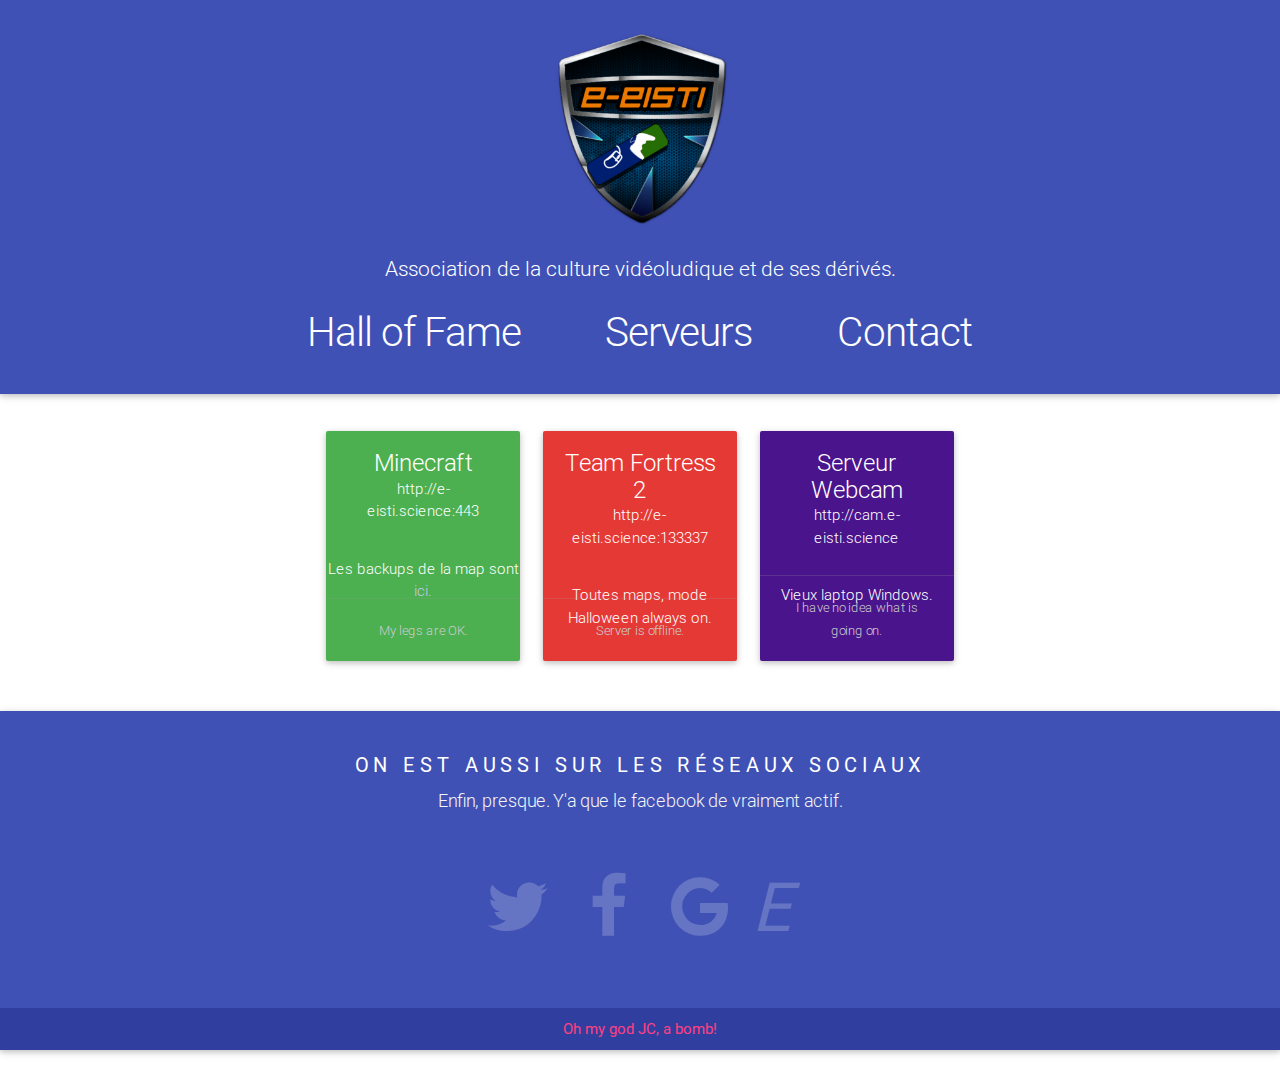
<file: serverstats.html>
<!DOCTYPE html>
<html>
	<head>
		<title>E-Eisti - Infos Serveurs</title>
		<meta http-equiv="Content-Type" content="text/html; charset=UTF-8">
		<meta name="viewport" content="width=device-width, initial-scale=1">
		<meta http-equiv="X-UA-Compatible" content="IE=edge">
		<meta name="msapplication-tap-highlight" content="no">
		<meta name="description" content="Association de la culture vidéoludique et de ses dérivés.">
		<meta charset="UTF-8"/>

		<!-- Favicons-->
		<link rel="apple-touch-icon-precomposed" href="images/favicon/apple-touch-icon-152x152.png">
		<meta name="msapplication-TileColor" content="#3F51B5">
		<meta name="msapplication-TileImage" content="images/favicon/mstile-144x144.png">
		<link rel="icon" href="images/favicon/favicon-32x32.png" sizes="32x32">
		<!--  Android 5 Chrome Color-->
		<meta name="theme-color" content="#3F51B5">
		
		<!-- CSS -->
		<link type="text/css" rel="stylesheet" href="css/materialize.min.css"  media="screen,projection"/>
		<link type="text/css" rel="stylesheet" href="css/ee.css"  media="screen,projection"/>
  		<link rel="stylesheet" href="https://maxcdn.bootstrapcdn.com/font-awesome/4.4.0/css/font-awesome.min.css">
		
	</head>



	<body style="">

		

	<div class="hiddendiv common"></div>
	<header class="header indigo z-depth-1">
	<a href="index.html"><img style="" alt="" src="./images/eeisti.png"></a>
	<h1>Association de la culture vidéoludique et de ses dérivés.</h1>

	


	   <nav class="indigo" >
	    <div class="nav-wrapper">
	      <a style="position:fixed;left:10px;top:0;background-color: #3F51B5;z-index:500" href="#" data-activates="mobile-demo" class="button-collapse"><i class="material-icons">menu</i></a>
	      <ul class="right hide-on-med-and-down">
	        <li><a href="halloffame.html">Hall of Fame</a></li>
	        <li><a href="serverstats.html">Serveurs</a></li>
	        <li><a class="modal-trigger" href="#modal1">Contact</a></li>
	      </ul>
	      <ul class="side-nav" id="mobile-demo">
	        <li><a href="halloffame.html">LANs</a></li>
	        <li><a href="serverstats.html">Serveurs</a></li>
	        <li><a class="modal-trigger" href="#modal1">Contact</a></li>
	      </ul>
	    </div>
	  </nav>
          
        

	</header>

	 <!-- Modal Structure -->
	  <div id="modal1" class="modal">
	    <div class="modal-content">
	      <h4>Contacter l'association</h4>
	      <center>
			<p>On vous répondra, éventuellement.</p>
			<p>
			EISTI
			<br>
			Avenue du Parc
			<br>
			Cergy-Pontoise, France
			<br>
			<a href="mailto:contact.eeisti@gmail.com">contact.eeisti@gmail.com</a>
			</p>
			<div id="mapwrap">
			
			</iframe>
			</div>
	       </center>
	      </div>
	    <div class="modal-footer">
	      <a href="#!" class=" modal-action modal-close waves-effect waves-green btn-flat">Fermer</a>
	    </div>
	  </div>


	<div id="index-banner" class="section fade-in" style="display: block; opacity: 1;">
	<div class="container">


	<div class="container fade-in" style="display: block; opacity: 1;">
	<div class="section featured-media">
	<div class="row">

		<div class="col s12 m4">
		<div class="card green">
		<div class="card-content white-text">
		<span class="card-title">
		Minecraft
		</span>
		<p class="white-text" style="font-weight:300">http://e-eisti.science:443</p>
		</div>
		<p class="white-text" style="font-weight:300">
			Les backups de la map sont <a href="http://mc.e-eisti.science/map"> ici.</a>
		</p>
		<div class="card-action">
		<span class="updated-on">My legs are OK.</span>
		</div>
		</div>
		</div>


		<div class="col s12 m4">
		<div class="card red darken-1">
		<div class="card-content white-text">
		<span class="card-title">
		Team Fortress 2
		</span>
		<p class="white-text" style="font-weight:300">http://e-eisti.science:133337</p>
		</div>
		<p class="white-text" style="font-weight:300">
			Toutes maps, mode Halloween always on.</a>
		</p>
		<div class="card-action">
		<span class="updated-on">Server is offline.</span>
		</div>
		</div>
		</div>

		<div class="col s12 m4">
		<div class="card purple darken-4">
		<div class="card-content white-text">
		<span class="card-title">
		Serveur Webcam
		</span>
		<p class="white-text" style="font-weight:300">http://cam.e-eisti.science</p>
		</div>
		<p class="white-text" style="font-weight:300">
			Vieux laptop Windows.</a>
		</p>
		<div class="card-action">
		<span class="updated-on">I have no idea what is going on.</span>
		</div>
		</div>
		</div>


	</div>
	
	</div>


	</div>
	</div>
	
		<footer class="indigo z-depth-1">
		<div class="container">
		<div class="row get-in-touch">
			<div class="col l12 s12">
			<h5 class="white-text">On est aussi sur les réseaux sociaux</h5>
			<p class="grey-text text-lighten-4"> Enfin, presque. Y'a que le facebook de vraiment actif.</p>
			<div class="follow_us">
			<a target="_blank" href="https://twitter.com/EEISTI">
			<i class="fa fa-twitter"></i>
			</a>
			<a target="_blank" href="https://www.facebook.com/assoc.eeisti">
			<i class="fa fa-facebook"></i>
			</a>
			<a target="_blank" href="https://groups.google.com/d/forum/e-eisti-gp">
			<i class="fa fa-google"></i>
			</a>
			<a target="_blank" href="http://eistiens.net/associations/E-Eisti/">
			<i>E</i>
			</a>
			</div>
			</div>
		</div>
		</div>

		<div class="footer-copyright indigo darken-2">
		<div class="container">
		<a href="bomb.html">Oh my god JC, a bomb!</a>
		</div>
		</div>
	</footer>
	

<div class="drag-target" style="left: 0px;"></div>

<script type="text/javascript" src="./js/jquery-2.1.1.min.js"></script>
<script type="text/javascript" src="./js/materialize.min.js"></script>
<script>
$(document).ready(function(){
	$(".button-collapse").sideNav();
	$('.modal-trigger').leanModal();
	//$("#mapwrap").load("<iframe scrolling=\"no\" width=\"100%\" height=\"300\" frameborder=\"0\" src=\"https://www.google.es/maps?t=m&ie=UTF8&ll=49.034689,2.070966&spn=0.004741,0.013078&z=17&output=embed\" marginwidth=\"0\" marginheight=\"0\"></iframe>");
});
</script>

</body>
</html>
</file>
<file: css/ee.css>
body {
    color: #212121;
}
a {
    color: #FF4081;
}


@font-face {
  font-family: 'Material Icons';
  font-style: normal;
  font-weight: 400;
  src: url(../font/material-icons/MaterialIcons-Regular.eot); /* For IE6-8 */
  src: local('Material Icons'),
       local('MaterialIcons-Regular'),
       url(../font/material-icons/MaterialIcons-Regular.woff2) format('woff2'),
       url(../font/material-icons/MaterialIcons-Regular.woff) format('woff'),
       url(../font/material-icons/MaterialIcons-Regular.ttf) format('truetype');
}

.material-icons {
  font-family: 'Material Icons';
  font-weight: normal;
  font-style: normal;
  font-size: 24px;  /* Preferred icon size */
  display: inline-block;
  width: 1em;
  height: 1em;
  line-height: 1;
  text-transform: none;
  letter-spacing: normal;
  word-wrap: normal;

  /* Support for all WebKit browsers. */
  -webkit-font-smoothing: antialiased;
  /* Support for Safari and Chrome. */
  text-rendering: optimizeLegibility;

  /* Support for Firefox. */
  -moz-osx-font-smoothing: grayscale;

  /* Support for IE. */
  font-feature-settings: 'liga';
}

.section-title {
    font-size: 22px;
    font-weight: 400;
    margin-bottom: 1em;
    position: relative;
    text-align: left;
}
.section-title:before {
    border-bottom: 4px solid #DDDDDD;
    content: "";
    left: 0;
    position: absolute;
    top: 50%;
    width: 100%;
}
.section-title span {
    background: none repeat scroll 0 0 #FFFFFF;
    display: inline-block;
    padding-right: 1.4em;
    position: relative;
}
.losange {
    display:inline-block;
    border: 4px solid #DDDDDD;
    #border-radius: 50% 50% 50% 50%;
    color: #DDDDDD;
    font-size: 24px;
    margin-right: 16px;
    padding: 3px;
    height:40px;
    width:40px;
    scale(1) rotate(45deg) translateX(0px) translateY(0px) skewX(deg) skewY(10deg);
    -webkit-transform: scale(1) rotate(45deg) translateX(0px) translateY(0px) skewX(0deg) skewY(0deg);
    -o-transform: scale(1) rotate(45deg) translateX(0px) translateY(0px) skewX(0deg) skewY(0deg);
    -ms-transform: scale(1) rotate(45deg) translateX(0px) translateY(0px) skewX(0deg) skewY(0deg);
    transform: scale(1) rotate(45deg) translateX(0px) translateY(0px) skewX(0deg) skewY(0deg);
}

.section-title i {

    scale(1) rotate(-45deg) translateX(0px) translateY(0px) skewX(deg) skewY(10deg);
    -webkit-transform: scale(1) rotate(-45deg) translateX(0px) translateY(0px) skewX(0deg) skewY(0deg);
    -o-transform: scale(1) rotate(-45deg) translateX(0px) translateY(0px) skewX(0deg) skewY(0deg);
    -ms-transform: scale(1) rotate(-45deg) translateX(0px) translateY(0px) skewX(0deg) skewY(0deg);
    transform: scale(1) rotate(-45deg) translateX(0px) translateY(0px) skewX(0deg) skewY(0deg);


}

.card a {
    color: #C5CAE9;
    margin: 0;
}
.card .card-content p {
    font-weight: 200;
}
.input-field label {
    color: #304FFE;
}
.input-field input[type="text"]:focus, .input-field input[type="password"]:focus, .input-field input[type="email"]:focus, .input-field input[type="date"]:focus, .input-field textarea:focus {
    border-bottom: 1px solid #304FFE;
    box-shadow: 0 1px 0 0 #304FFE;
}
.input-field input[type="text"]:focus + label, .input-field input[type="password"]:focus + label, .input-field input[type="email"]:focus + label, .input-field input[type="date"]:focus + label, .input-field textarea:focus + label {
    color: #304FFE;
}
.loader-container {
    padding: 10% 0 !important;
    text-align: center;
}
.fade-in {
    display: none;
}
header {
    padding: 2em;
    text-align: center;
    width: 100%;
}
header img {
    max-height: 200px;
}
header h1 {
    color: #FFFFFF;
    font-size: 1.4em;
    font-weight: 300;
    line-height: 1.4;
    margin: 0.9em 0 0;
    padding: 0;
}
header p {
    background: none repeat scroll 0 0 #FAF46A;
    border-radius: 4px 4px 4px 4px;
    color: rgba(0, 0, 0, 0.7);
    display: inline-block;
    font-size: 1em;
    font-style: italic;
    line-height: 1;
    margin: 0.1em 0 0.6em;
    padding: 6px 10px;
}
header nav {
    box-shadow: none;
    margin-top: 15px;
    width: 100%;
}
header nav ul {
    margin: 0 auto;
}
header nav ul.hide-on-med-and-down {
    min-height: 60px;
    width: 100%;
}
header nav ul.hide-on-med-and-down li {
    display: inline-flex;
    float: none;
}
header nav ul li a {
    color: #FFFFFF;
    font-size: 2.7em;
    font-weight: 300;
    letter-spacing: -1px;
    margin: 0 25px;
    position: relative;
    text-decoration: none;
}
@media only screen and (max-width: 992px) {
header ul.side-nav li a {
    font-size: 2.2em;
}
}
footer {
    text-align: center;
}
footer .get-in-touch {
    padding: 30px 0;
}
footer .get-in-touch h5 {
    color: #EEEEEE;
    font-size: 20px;
    letter-spacing: 0.25em;
    margin-bottom: 0.5em !important;
    text-transform: uppercase;
}
footer .get-in-touch p {
    color: #EEEEEE;
    font-size: 18px;
    font-weight: 300;
    line-height: 30px;
    margin: 0 auto 40px;
    width: 50%;
}
footer .get-in-touch .follow_us i {
    background: none repeat scroll 0 0 rgba(0, 0, 0, 0);
    color: #FFFFFF;
    font-size: 68px;
    margin: 0 10px 0 0;
    opacity: 0.2;
    text-align: center;
    transition: all 0.2s ease-out 0s;
    width: 77px;
}
footer .get-in-touch .follow_us i:hover {
    background: none repeat scroll 0 0 rgba(0, 0, 0, 0);
    opacity: 1;
}
footer .footer-copyright {
    color: #FAF9FD;
    padding: 10px 0;
}
#index-banner p {
    color: #212121;
}
.featured-media .card {
    min-height: 230px;
    text-align: center;
}
.featured-media .card .card-title {
    font-size: 24px;
    line-height: 24px;
}
.featured-media .card .card-title a {
    color: #FFFFFF;
}
.featured-media .card .card-action {
    bottom: 0;
    position: absolute;
    width: 100%;
}
.featured-media .card .updated-on {
    color: #CCCCCC;
    font-size: 13px;
    font-weight: 300;
}
.featured-media .btn-large i {
    line-height: 16px;
}
.featured-media .btn-large span {
    font-size: 18px;
}
.processes-container {
    color: #212121;
}
.processes-container .card.small {
    height: 420px;
}
.processes-container .card.small .card-title {
    font-weight: 400;
}
.processes-container .card.small .card-content {
    font-size: 16px;
    font-weight: 300;
    height: 255px;
}
.processes-container .card.small .card-content p {
    font-weight: 300 !important;
}
.fun-facts {
    text-align: center;
}
.fun-facts .card i {
    display: block;
    font-size: 58px;
}
span.ago {
    color: #777777;
    display: block;
    font-size: 12px;
}
i.twitter {
    display: block;
    font-size: 40px;
    margin-bottom: 12px;
    margin-top: -36px;
}
.tweet-card {
    min-height: 160px;
}
.resources h4 {
    color: #69767F;
    font-size: 22px;
    margin: 0;
}
.resources h4 span {
    float: right;
}
.cbp_tmtimeline {
    list-style: none outside none;
    margin: 30px 0 0;
    padding: 0;
    position: relative;
}
.cbp_tmtimeline:before {
    background: none repeat scroll 0 0 #C5CAE9;
    bottom: 0;
    content: "";
    left: 20%;
    margin-left: -10px;
    position: absolute;
    top: 0;
    width: 10px;
}
.cbp_tmtimeline > li {
    position: relative;
}
.cbp_tmtimeline > li .cbp_tmtime {
    display: block;
    padding-right: 100px;
    position: absolute;
    width: 25%;
}
.cbp_tmtimeline > li .cbp_tmtime span {
    display: block;
    text-align: right;
}
.cbp_tmtimeline > li .cbp_tmtime span:first-child {
    color: #777777;
    font-size: 0.9em;
}
.cbp_tmtimeline > li .cbp_tmtime span:last-child {
    color: #3F51B5;
    font-size: 2.9em;
}
.cbp_tmtimeline > li:nth-child(2n+1) .cbp_tmtime span:last-child {
    color: #303F9F;
}
.cbp_tmtimeline > li .cbp_tmlabel {
    background: none repeat scroll 0 0 #3F51B5;
    border-radius: 5px 5px 5px 5px;
    color: #FFFFFF;
    font-size: 1.2em;
    font-weight: 300;
    line-height: 1.4;
    margin: 0 0 15px 25%;
    padding: 12px;
    position: relative;
}
.cbp_tmtimeline > li:nth-child(2n+1) .cbp_tmlabel {
    background: none repeat scroll 0 0 #303F9F;
}
.cbp_tmtimeline > li .cbp_tmlabel h2 {
    border-bottom: 1px solid rgba(255, 255, 255, 0.4);
    font-size: 20px;
    line-height: 26px;
    margin: 0;
    padding: 0;
}
.cbp_tmtimeline > li .cbp_tmlabel p {
    font-size: 16px;
    line-height: 16px;
    margin: 10px 0;
}
.cbp_tmtimeline > li .cbp_tmlabel p.light-text {
    font-size: 15px;
    font-weight: 200;
    line-height: 20px;
}
.cbp_tmtimeline > li .cbp_tmlabel:after {
    -moz-border-bottom-colors: none;
    -moz-border-left-colors: none;
    -moz-border-right-colors: none;
    -moz-border-top-colors: none;
    border-color: rgba(0, 0, 0, 0) #3F51B5 rgba(0, 0, 0, 0) rgba(0, 0, 0, 0);
    border-image: none;
    border-style: solid;
    border-width: 10px;
    content: " ";
    height: 0;
    pointer-events: none;
    position: absolute;
    right: 100%;
    top: 10px;
    width: 0;
}
.cbp_tmtimeline > li:nth-child(2n+1) .cbp_tmlabel:after {
    border-right-color: #303F9F;
}
.cbp_tmtimeline > li .cbp_tmicon {
    background: none repeat scroll 0 0 #3F51B5;
    border-radius: 50% 50% 50% 50%;
    box-shadow: 0 0 0 8px #C5CAE9;
    color: #FFFFFF;
    font-size: 1.4em;
    height: 40px;
    left: 20%;
    line-height: 40px;
    margin: 0 0 0 -25px;
    position: absolute;
    text-align: center;
    top: 0;
    width: 40px;
}
.cbp_tmicon-phone:before {
    content: "";
}
.cbp_tmicon-screen:before {
    content: "";
}
.cbp_tmicon-mail:before {
    content: "";
}
.cbp_tmicon-earth:before {
    content: "";
}
.move-container .cbp_tmtime {
    top: 20% !important;
}
.move-container .cbp_tmicon, .move-container .cbp_tmlabel {
    top: 24% !important;
}
.move-container .cbp_tmlabel {
    width: 50%;
}
@media screen and (max-width: 65.375em) {
.cbp_tmtimeline > li .cbp_tmtime span:last-child {
    font-size: 1.5em;
}
}
@media screen and (max-width: 47.2em) {
.cbp_tmtimeline:before {
    display: none;
}
.cbp_tmtimeline > li .cbp_tmtime {
    padding: 0 0 20px;
    position: relative;
    width: 100%;
}
.cbp_tmtimeline > li .cbp_tmtime span {
    text-align: left;
}
.cbp_tmtimeline > li .cbp_tmlabel {
    font-size: 95%;
    font-weight: 400;
    margin: 0 0 30px;
    padding: 1em;
}
.cbp_tmtimeline > li .cbp_tmlabel:after {
    border-bottom-color: #3F51B5;
    border-right-color: rgba(0, 0, 0, 0);
    left: 20px;
    right: auto;
    top: -20px;
}
.cbp_tmtimeline > li:nth-child(2n+1) .cbp_tmlabel:after {
    border-bottom-color: #212121;
    border-right-color: rgba(0, 0, 0, 0);
}
.cbp_tmtimeline > li .cbp_tmicon {
    float: right;
    left: auto;
    margin: -55px 5px 0 0;
    position: relative;
}
}
.bar {
    border-radius: 2px 2px 2px 2px;
    box-shadow: 1px 1px 1px 1px #CCCCCC;
    line-height: 1;
    margin: 20px auto 25px;
    padding: 10px;
    position: relative;
    text-align: right;
    width: 580px;
}
.bar h2 {
    float: left;
    margin-top: 0.2em;
}
.bar a {
    background: none no-repeat scroll center center #FFFFFF;
    border-right: 2px none;
    display: inline-block;
    height: 32px;
    margin-right: 5px;
    text-decoration: none !important;
    width: 32px;
}
.bar a.active {
    background-color: #C1C1C1;
    border-radius: 20px 20px 20px 20px;
}
.bar a.starred {
    background-image: url("[data-uri]");
}
.bar a.repos {
    background-image: url("[data-uri]");
}
@media (max-width: 768px) {
.bar {
    width: 90%;
}
}
div.content {
    list-style: none outside none;
    margin: 0 auto;
    text-align: left;
    width: 590px;
}
@media (max-width: 768px) {
div.content {
    margin: 0 auto;
    width: 80%;
}
}
</file>
